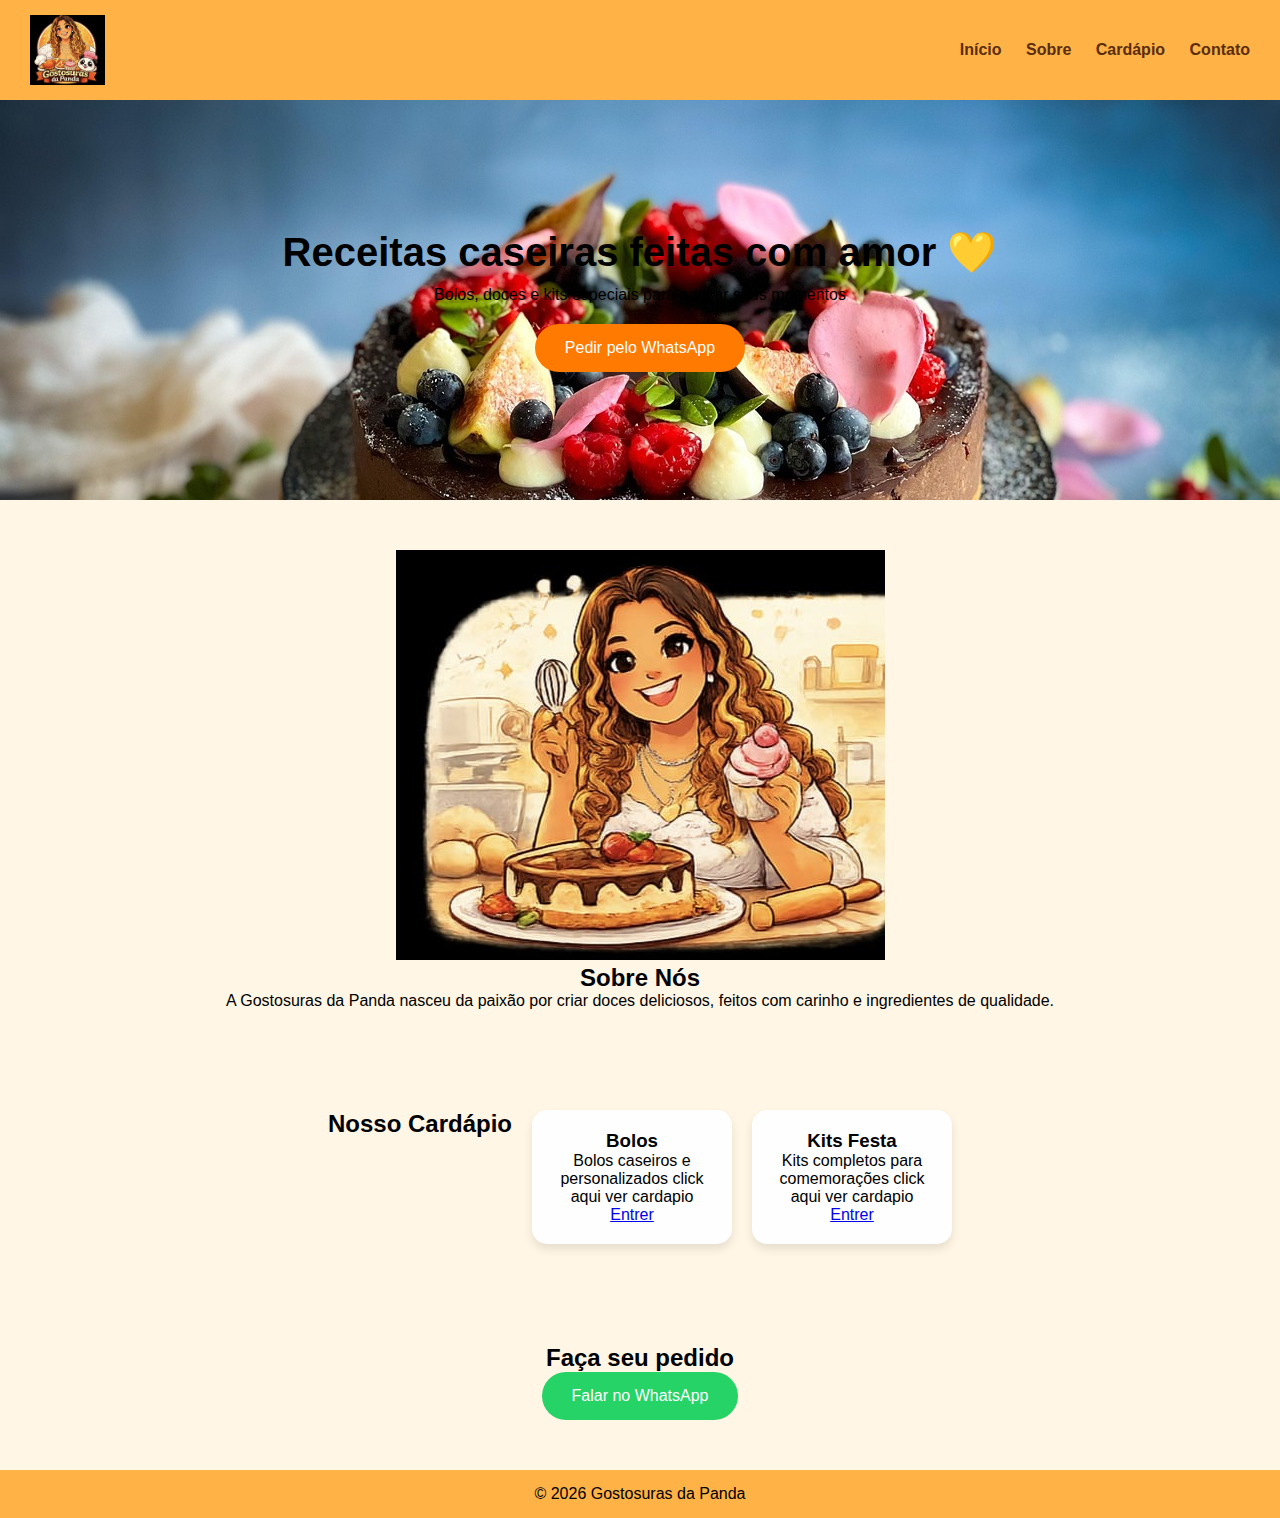
<file: index.html>
<!DOCTYPE html>
<html lang="pt-BR">
<head>
  <meta charset="UTF-8">
  <title>Gostosuras da Panda</title>
  <link rel="stylesheet" href="style.css">
  <link rel="shortcut icon" href="favicon_io (4)/favicon.ico" type="image/x-icon">
  <link rel="stylesheet" href="cardapio.html">
  <link rel="stylesheet" href="kitfesta.html">
  
</head>
<body>

  <!-- HEADER -->
  <header class="header">
    <img src="imagen/imagen01.jpeg" alt="Gostosuras da Panda" class="logo">
    <nav>
      <a href="#inicio">Início</a>
      <a href="#sobre">Sobre</a>
      <a href="#cardapio">Cardápio</a>
      <a href="#contato">Contato</a>
    </nav>
  </header>

  <!-- HERO -->
  <section id="imagen" class="imagen05">
    <h1>Receitas caseiras feitas com amor 💛</h1>
    <p>Bolos, doces e kits especiais para adoçar seus momentos</p>
    <button onclick="irWhatsApp()">Pedir pelo WhatsApp</button>
  </section>

  <!-- SOBRE -->
  <section id="sobre" class="section">
    <img src="imagen/imagen02.jpeg" alt="" class="imagen02">
    <h2>Sobre Nós</h2>
    <p>
      A Gostosuras da Panda nasceu da paixão por criar doces deliciosos,
      feitos com carinho e ingredientes de qualidade.
    </p>
  </section>

  <!-- CARDÁPIO -->
  <section id="cardapio" class="section cardapio">
    <h2>Nosso Cardápio</h2>

    <div class="card">
      <h3>Bolos</h3>
      <p>Bolos caseiros e personalizados
        click aqui ver cardapio  <br><a href="cardapio.html"> Entrer</a>
      </p>
    </div>

    <div class="card">
      <h3>Kits Festa</h3>
      <p>Kits completos para comemorações 
         click aqui ver cardapio <br><a href="kitfesta.html">Entrer</a>
      </p>
    </div>
  </section>

  <!-- CONTATO -->
  <section id="contato" class="section contato">
    <h2>Faça seu pedido</h2>
    <button onclick="irWhatsApp()">Falar no WhatsApp</button>
  </section>

  <!-- FOOTER -->
  <footer>
    <p>© 2026 Gostosuras da Panda</p>
  </footer>

  <script src="js/script.js"></script>
</body>
</html>
</file>
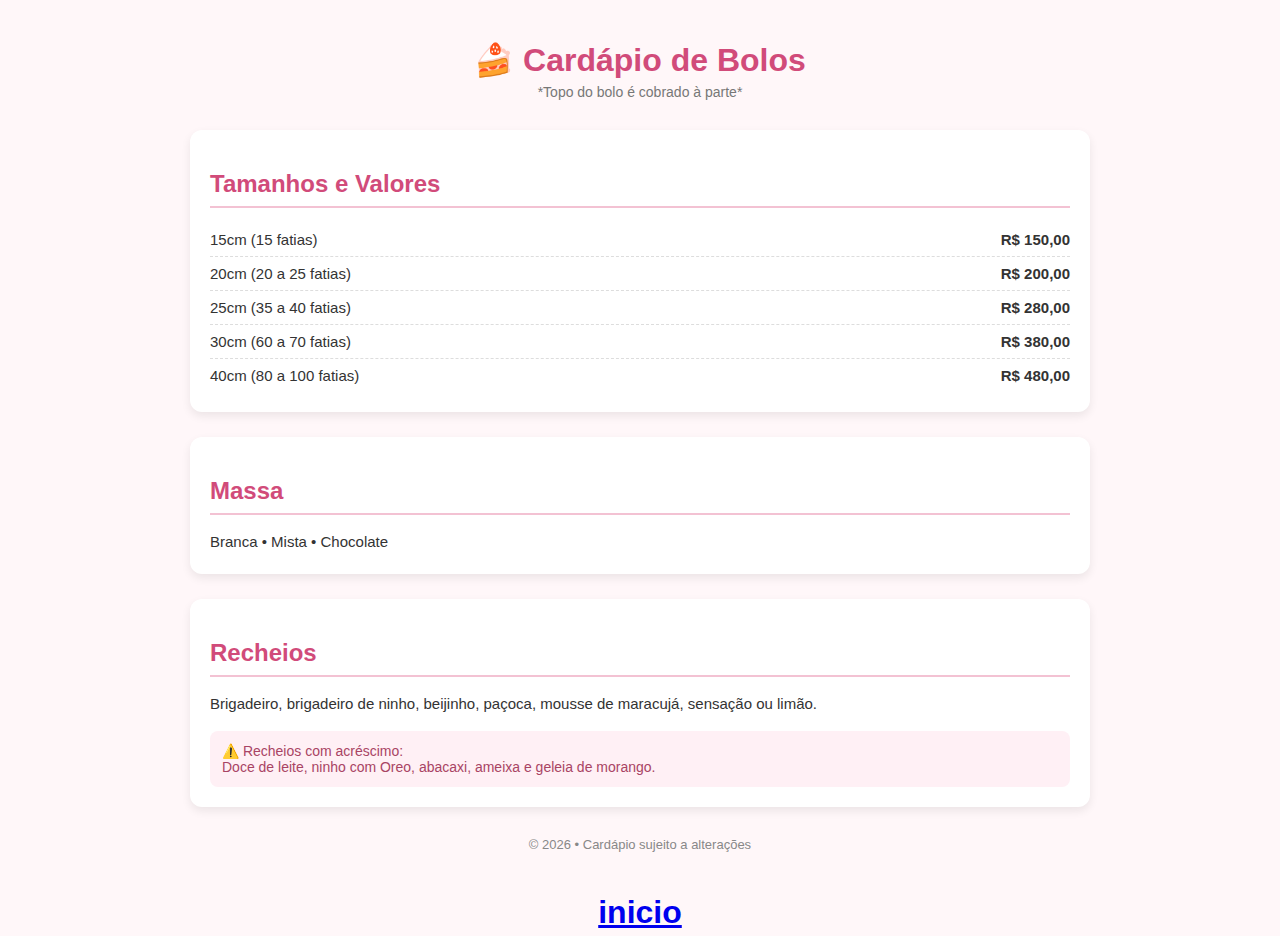
<file: cardapio.html>
<!DOCTYPE html>
<html lang="pt-BR">
<head>
    <meta charset="UTF-8">
    <meta name="viewport" content="width=device-width, initial-scale=1.0">
    <title>Cardápio de Bolos</title>

    <style>
        body {
            margin: 0;
            padding: 0;
            font-family: Arial, Helvetica, sans-serif;
            background: #fff7f9;
            color: #333;
        }

        .container {
            max-width: 900px;
            margin: auto;
            padding: 20px;
        }

        h1 {
            text-align: center;
            color: #d14b7a;
            margin-bottom: 5px;
        }

        .subtitle {
            text-align: center;
            font-size: 14px;
            color: #777;
            margin-bottom: 30px;
        }

        .card {
            background: #ffffff;
            border-radius: 12px;
            padding: 20px;
            margin-bottom: 25px;
            box-shadow: 0 4px 10px rgba(0,0,0,0.08);
        }

        .card h2 {
            color: #d14b7a;
            border-bottom: 2px solid #f3c2d3;
            padding-bottom: 8px;
            margin-bottom: 15px;
        }

        ul {
            list-style: none;
            padding: 0;
            margin: 0;
        }

        ul li {
            padding: 8px 0;
            border-bottom: 1px dashed #ddd;
            display: flex;
            justify-content: space-between;
            font-size: 15px;
        }

        ul li:last-child {
            border-bottom: none;
        }

        .info {
            font-size: 15px;
            line-height: 1.6;
        }

        .extra {
            margin-top: 15px;
            font-size: 14px;
            color: #a94464;
            background: #fff0f5;
            padding: 12px;
            border-radius: 8px;
        }

        footer {
            text-align: center;
            font-size: 13px;
            color: #888;
            margin-top: 30px;
        }

        @media (max-width: 600px) {
            ul li {
                flex-direction: column;
                gap: 4px;
            }
        }
    </style>
</head>

<body>

    <div class="container">

        <h1>🍰 Cardápio de Bolos</h1>
        <div class="subtitle">*Topo do bolo é cobrado à parte*</div>

        <div class="card">
            <h2>Tamanhos e Valores</h2>
            <ul>
                <li><span>15cm (15 fatias)</span><strong>R$ 150,00</strong></li>
                <li><span>20cm (20 a 25 fatias)</span><strong>R$ 200,00</strong></li>
                <li><span>25cm (35 a 40 fatias)</span><strong>R$ 280,00</strong></li>
                <li><span>30cm (60 a 70 fatias)</span><strong>R$ 380,00</strong></li>
                <li><span>40cm (80 a 100 fatias)</span><strong>R$ 480,00</strong></li>
            </ul>
        </div>

        <div class="card">
            <h2>Massa</h2>
            <div class="info">
                Branca • Mista • Chocolate
            </div>
        </div>

        <div class="card">
            <h2>Recheios</h2>
            <div class="info">
                Brigadeiro, brigadeiro de ninho, beijinho, paçoca, mousse de maracujá, sensação ou limão.
            </div>

            <div class="extra">
                ⚠️ Recheios com acréscimo: <br>
                Doce de leite, ninho com Oreo, abacaxi, ameixa e geleia de morango.
            </div>
        </div>

        <footer>
            © 2026 • Cardápio sujeito a alterações
        </footer>

    </div>
    <h1><a href="index.html">inicio</a>
    </h1>

</body>
</html>
</file>
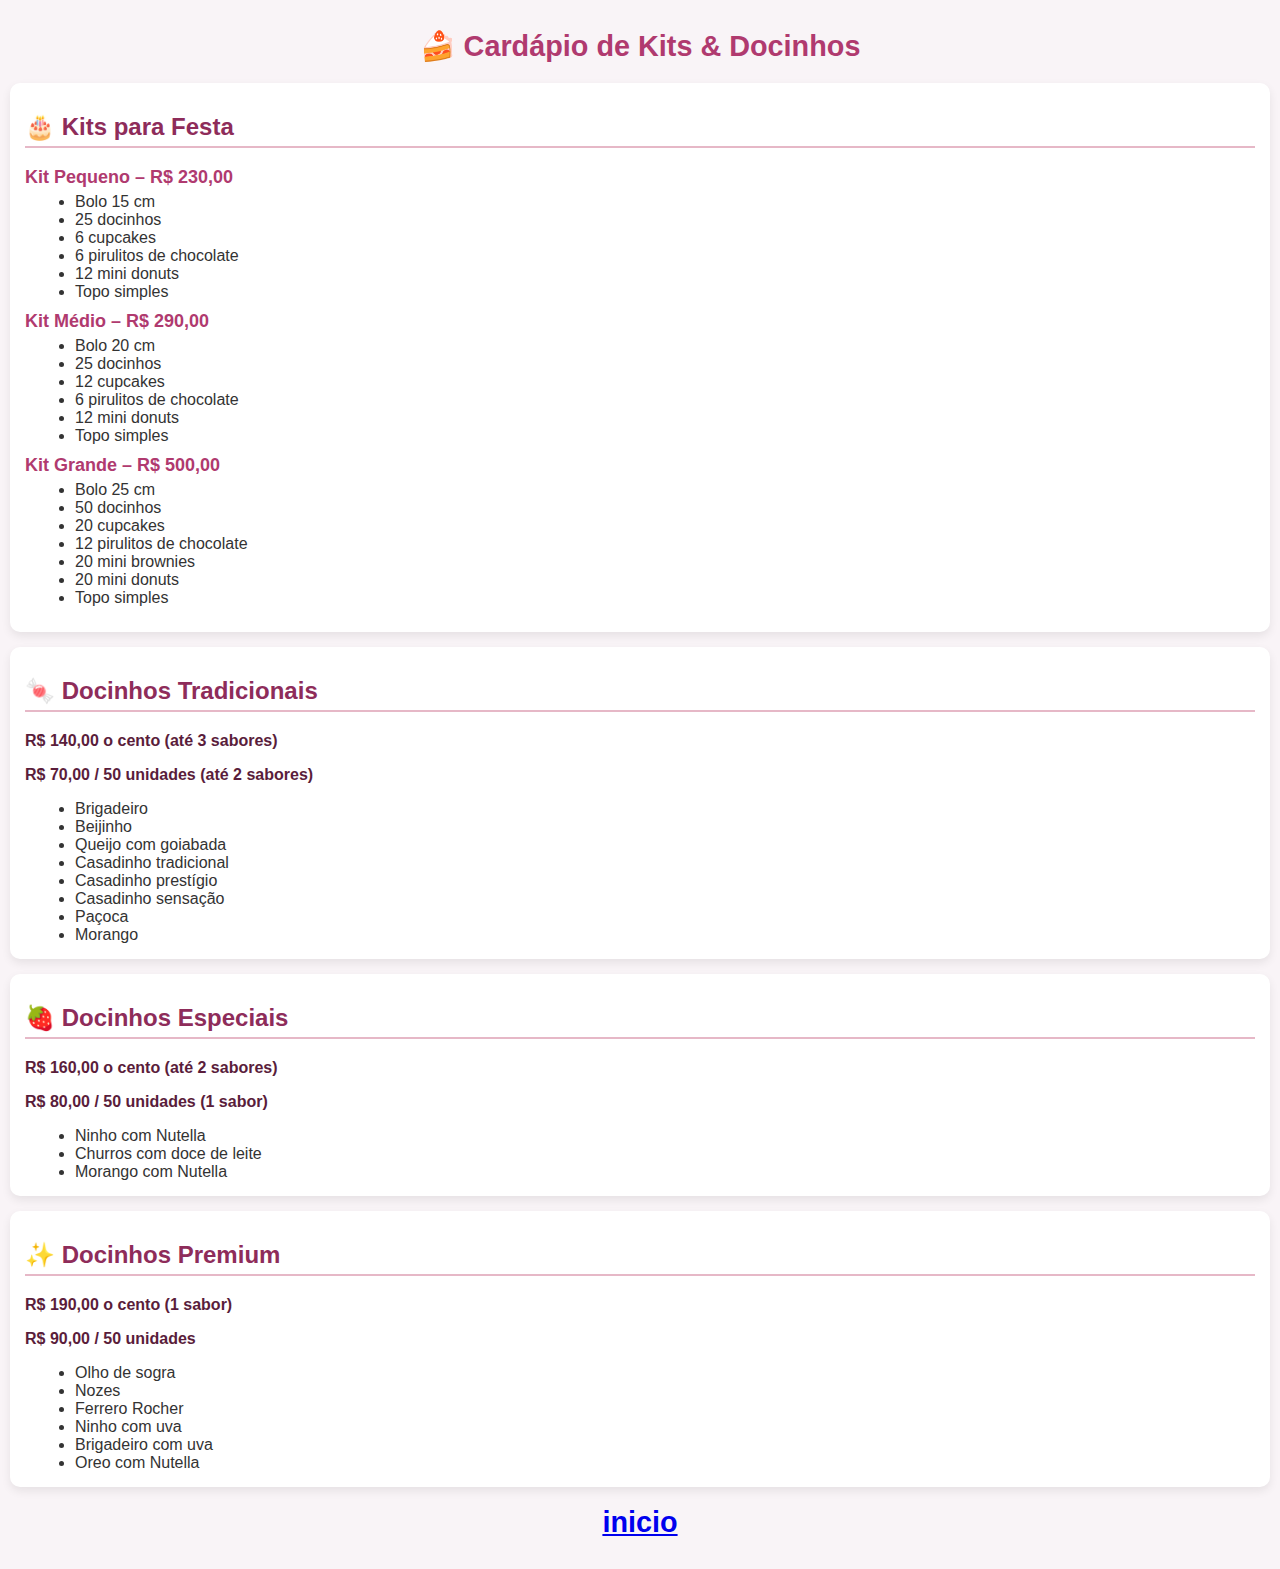
<file: kitfesta.html>
<!DOCTYPE html>
<html lang="pt-BR">
<head>
    <meta charset="UTF-8">
    <title>Cardápio de Kits e Docinhos</title>
    <style>
        body {
            font-family: Arial, Helvetica, sans-serif;
            background-color: #f9f4f7;
            margin: 0; 
            padding: 10px ;
            color: #333;
        }

        h1 {
            text-align: center;
            color: #b03a6f;
            font-size: 1.8em;
        }

        h2 {
            color: #8e2c5a;
            border-bottom: 2px solid #e6b8c7;
            padding-bottom: 5px;
            margin-top: 15px;
            p
        }
        section{
            margin: 0%;
            padding: -1px 271px -1px 271px;
        }

        .section02 {
            background: #fff;
            border-radius: 10px;
            padding: 15px;
            margin-bottom: 15px;
            box-shadow: 0 4px 10px rgba(0,0,0,0.08);
        }

        .kit {
            margin-bottom: 10px;
        }

        .kit strong {
            color: #b03a6f;
            font-size: 18px;
        }

        ul {
            margin: 5px 0 0 10px;
        }

        .price {
            font-weight: bold;
            color: #5a1d3b;
            margin-top: 10px;
        }

        .sabores {
            margin-top: 5px;
        }

        @media (max-width: 600px) {
            .sabores {
                columns: 1;
            }
        }
    </style>
</head>
<body>

<h1>🍰 Cardápio de Kits & Docinhos</h1>

<section>
    <div class="section02">
        <h2>🎂 Kits para Festa</h2>
    
        <div class="kit">
            <strong>Kit Pequeno – R$ 230,00</strong>
            <ul>
                <li>Bolo 15 cm</li>
                <li>25 docinhos</li>
                <li>6 cupcakes</li>
                <li>6 pirulitos de chocolate</li>
                <li>12 mini donuts</li>
                <li>Topo simples</li>
            </ul>
        </div>
    
        <div class="kit">
            <strong>Kit Médio – R$ 290,00</strong>
            <ul>
                <li>Bolo 20 cm</li>
                <li>25 docinhos</li>
                <li>12 cupcakes</li>
                <li>6 pirulitos de chocolate</li>
                <li>12 mini donuts</li>
                <li>Topo simples</li>
            </ul>
        </div>
    
        <div class="kit">
            <strong>Kit Grande – R$ 500,00</strong>
            <ul>
                <li>Bolo 25 cm</li>
                <li>50 docinhos</li>
                <li>20 cupcakes</li>
                <li>12 pirulitos de chocolate</li>
                <li>20 mini brownies</li>
                <li>20 mini donuts</li>
                <li>Topo simples</li>
            </ul>
        </div>
    </div>
    
    <div class="section02">
        <h2>🍬 Docinhos Tradicionais</h2>
        <p class="price">R$ 140,00 o cento (até 3 sabores)</p>
        <p class="price">R$ 70,00 / 50 unidades (até 2 sabores)</p>
    
        <div class="sabores">
            <ul>
                <li>Brigadeiro</li>
                <li>Beijinho</li>
                <li>Queijo com goiabada</li>
                <li>Casadinho tradicional</li>
                <li>Casadinho prestígio</li>
                <li>Casadinho sensação</li>
                <li>Paçoca</li>
                <li>Morango</li>
            </ul>
        </div>
    </div>
    
    <div class="section02">
        <h2>🍓 Docinhos Especiais</h2>
        <p class="price">R$ 160,00 o cento (até 2 sabores)</p>
        <p class="price">R$ 80,00 / 50 unidades (1 sabor)</p>
    
        <ul>
            <li>Ninho com Nutella</li>
            <li>Churros com doce de leite</li>
            <li>Morango com Nutella</li>
        </ul>
    </div>
    
    <div class="section02">
        <h2>✨ Docinhos Premium</h2>
        <p class="price">R$ 190,00 o cento (1 sabor)</p>
        <p class="price">R$ 90,00 / 50 unidades</p>
    
        <ul>
            <li>Olho de sogra</li>
            <li>Nozes</li>
            <li>Ferrero Rocher</li>
            <li>Ninho com uva</li>
            <li>Brigadeiro com uva</li>
            <li>Oreo com Nutella</li>
        </ul>
</section>
</div>
      <h1><a href="index.html">inicio</a></h1>
</body>
</html>
</file>
<file: style.css>
@charset "UTF-8";

* {
  margin: 0;
  padding: 0;
  box-sizing: border-box;
  font-family: Arial, sans-serif;
}

body {
  background: #fff6e5;
}

/* HEADER */
.header {
  display: flex;
  justify-content: space-between;
  align-items: center;
  padding: 15px 30px;
  background: #ffb347;
}

.logo {
  height: 70px;
}

.header nav a {
  margin-left: 20px;
  text-decoration: none;
  color: #5a2d0c;
  font-weight: bold;
}

/* HERO */
.imagen05 {
  text-align: center;
  padding: 60px 20px;
  min-height: 400px;
  background-image: url(imagen/imagen05.jpg);
  background-size: cover;
  background-position: center;
  background-attachment: fixed;
  display: flex;
  flex-direction: column;
  justify-content: center;
  align-items: center;
}

.imagen05 h1 {
  font-size: 2.5em;
  margin-bottom: 10px;
}

.imagen05 button {
  margin-top: 20px;
  padding: 15px 30px;
  background: #ff7a00;
  border: none;
  color: white;
  font-size: 1em;
  border-radius: 25px;
  cursor: pointer;
}

/* SECTIONS */
.section {
  padding: 50px 20px;
  text-align: center;
}
.imagen02{
    background-image: url(imagen/imagen02.jpeg);
    background-size: 100% 100% ;
}

.cardapio {
  display: flex;
  justify-content: center;
  gap: 20px;
  flex-wrap: wrap;
  background-image: url(imagen/imagen03.jpeg);
  background-size: 100% 177%;
  background-attachment: fixed;
}
.card {
  background: rgb(254, 254, 254);
  padding: 20px;
  width: 200px;
  border-radius: 15px;
  box-shadow: 0 5px 10px rgba(0,0,0,0.1);
}
.card:hover{
    background-color: #ff7a00;
}
a:hover{
     color: white;
}

/* CONTATO */
.contato button {
  padding: 15px 30px;
  background: #25d366;
  color: white;
  border: none;
  border-radius: 25px;
  font-size: 1em;
  cursor: pointer;
}

/* FOOTER */
footer {
  background: #ffb347;
  text-align: center;
  padding: 15px;
}
</file>
